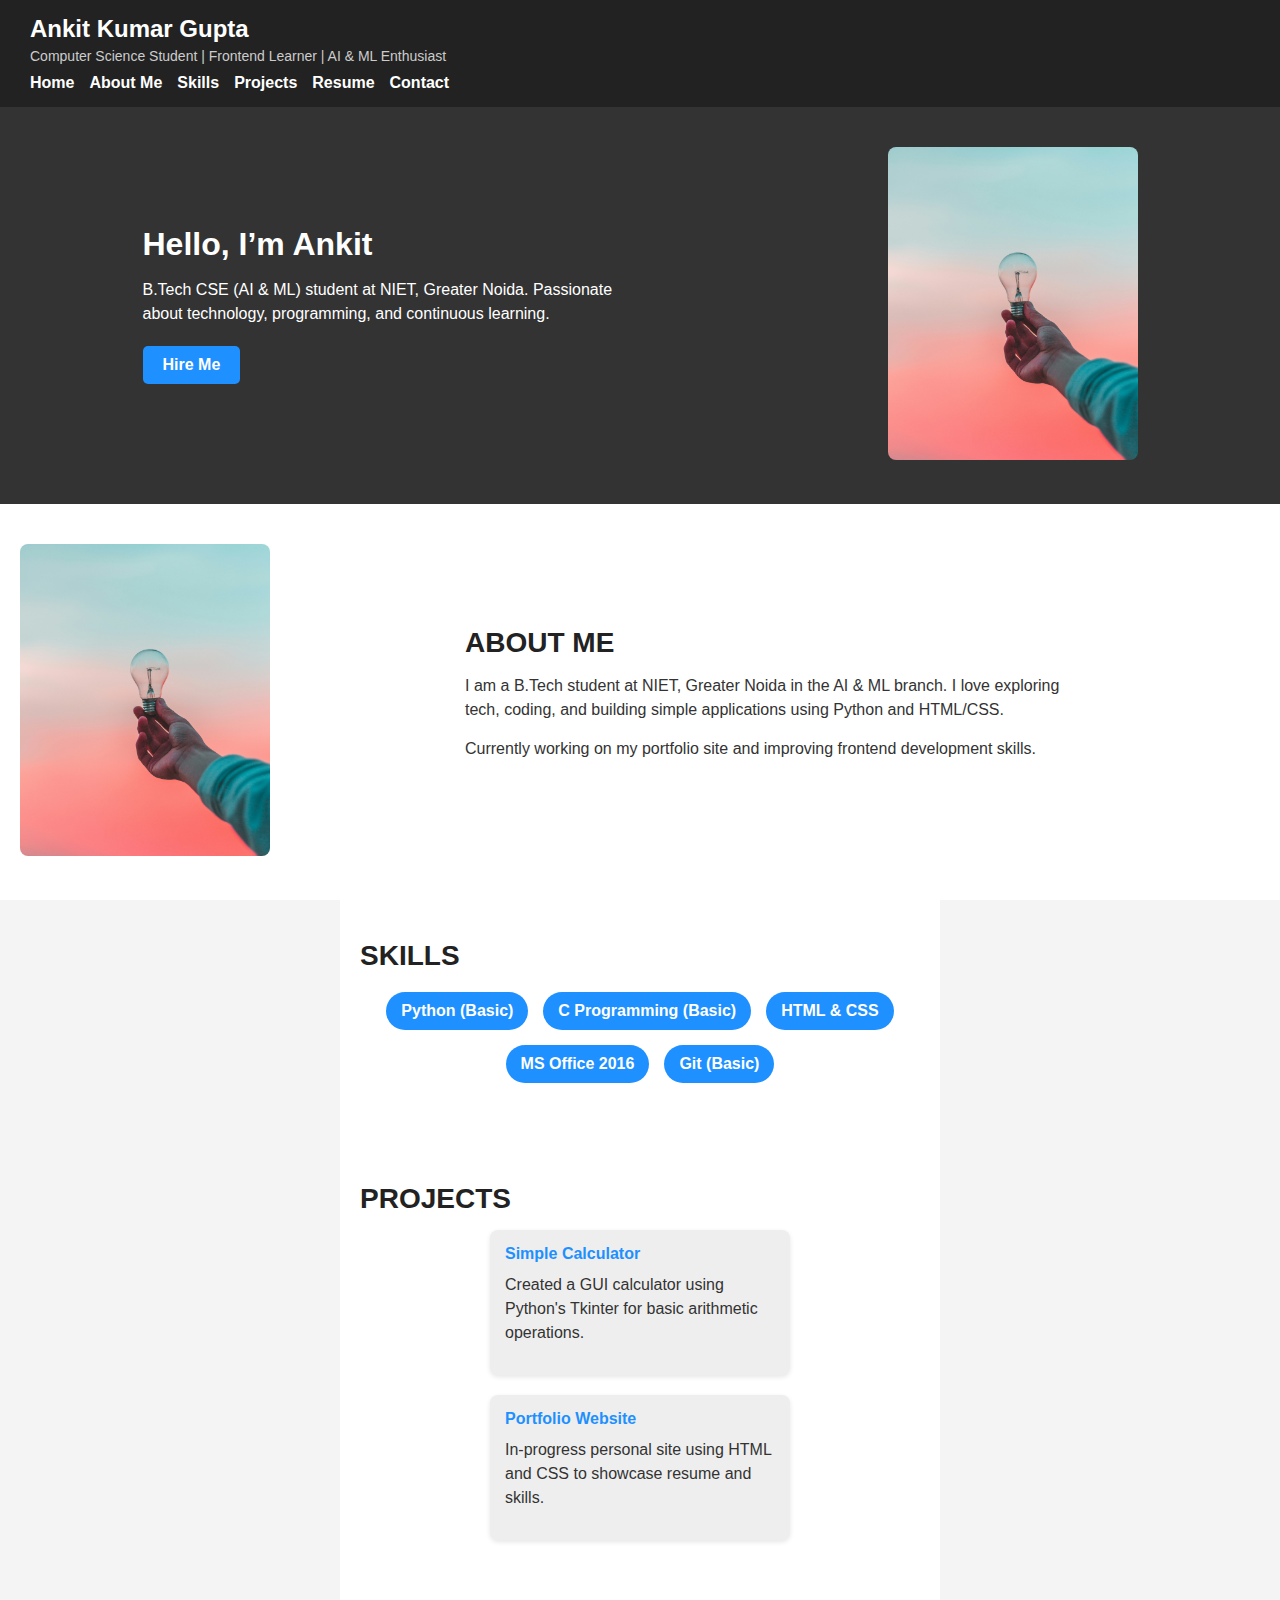
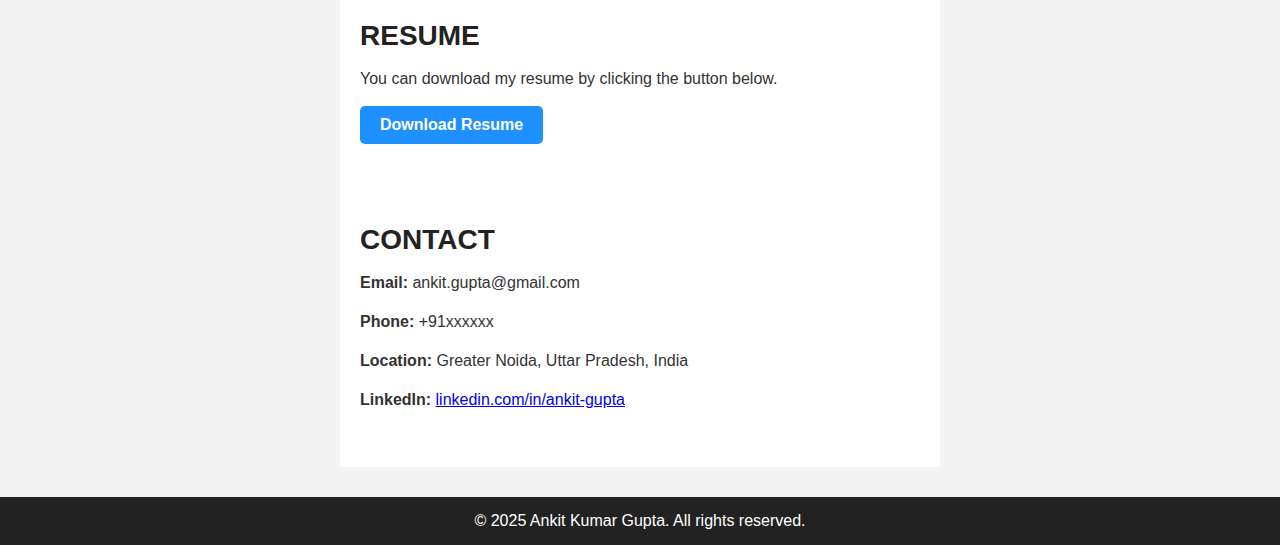
<file: my_web_project/task_1/index.html>
<!DOCTYPE html>
<html lang="en">
<head>
  <meta charset="UTF-8" />
  <meta name="viewport" content="width=device-width, initial-scale=1" />
  <title>Ankit Kumar Gupta | Portfolio</title>
  <link rel="stylesheet" href="style.css" />
</head>
<body>

  <!-- Header -->
  <header>
    <div class="container">
      <h1>Ankit Kumar Gupta</h1>
      <p>Computer Science Student | Frontend Learner | AI & ML Enthusiast</p>
      <nav>
        <ul>
          <li><a href="#">Home</a></li>
          <li><a href="#about">About Me</a></li>
          <li><a href="#skills">Skills</a></li>
          <li><a href="#projects">Projects</a></li>
          <li><a href="#resume">Resume</a></li>
          <li><a href="#contact">Contact</a></li>
        </ul>
      </nav>
    </div>
  </header>

  <!-- Hero Section -->
  <section class="hero">
    <div class="hero-text">
      <h2>Hello, I’m Ankit</h2>
      <p>B.Tech CSE (AI & ML) student at NIET, Greater Noida. Passionate about technology, programming, and continuous learning.</p>
      <a href="#contact" class="btn">Hire Me</a>
    </div>
    <div class="hero-img">
      <img src="profile.jpg" alt="Ankit Photo" />
    </div>
  </section>

  <!-- About Section -->
  <section class="about" id="about">
    <div class="about-img">
      <img src="profile.jpg" alt="About Me" />
    </div>
    <div class="about-text">
      <h3>ABOUT ME</h3>
      <p>I am a B.Tech student at NIET, Greater Noida in the AI & ML branch. I love exploring tech, coding, and building simple applications using Python and HTML/CSS.</p>
      <p>Currently working on my portfolio site and improving frontend development skills.</p>
    </div>
  </section>

  <!-- Skills Section -->
  <section class="section" id="skills">
    <h3>SKILLS</h3>
    <ul class="skills">
      <li>Python (Basic)</li>
      <li>C Programming (Basic)</li>
      <li>HTML & CSS</li>
      <li>MS Office 2016</li>
      <li>Git (Basic)</li>
    </ul>
  </section>

  <!-- Projects Section -->
  <section class="section" id="projects">
    <h3>PROJECTS</h3>
    <div class="projects">
      <div class="project-card">
        <h4>Simple Calculator</h4>
        <p>Created a GUI calculator using Python's Tkinter for basic arithmetic operations.</p>
      </div>
      <div class="project-card">
        <h4>Portfolio Website</h4>
        <p>In-progress personal site using HTML and CSS to showcase resume and skills.</p>
      </div>
    </div>
  </section>

  <!-- Resume Section -->
  <section class="section" id="resume">
    <h3>RESUME</h3>
    <p>You can download my resume by clicking the button below.</p>
    <a href="Resume.pdf" download class="btn">Download Resume</a>
  </section>

  <!-- Contact Section -->
  <section class="section" id="contact">
    <h3>CONTACT</h3>
    <p><strong>Email:</strong> ankit.gupta@gmail.com</p>
    <p><strong>Phone:</strong> +91xxxxxx</p>
    <p><strong>Location:</strong> Greater Noida, Uttar Pradesh, India</p>
    <p><strong>LinkedIn:</strong> <a href="#">linkedin.com/in/ankit-gupta</a></p>
  </section>

  <!-- Footer -->
  <footer>
    <p>© 2025 Ankit Kumar Gupta. All rights reserved.</p>
  </footer>

</body>
</html>
</file>
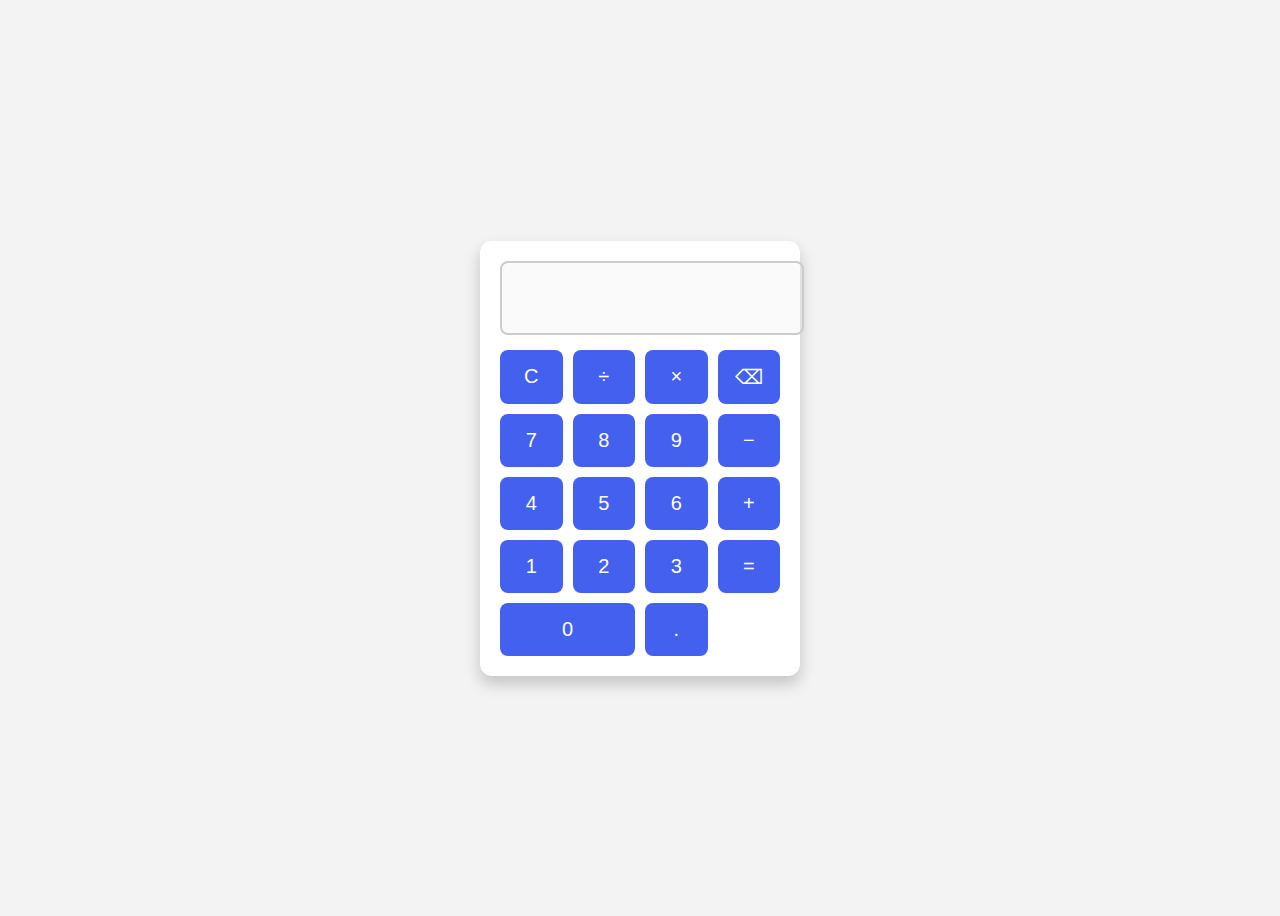
<file: my_web_project/task_3/index.html>
<!DOCTYPE html>
<html lang="en">
<head>
  <meta charset="UTF-8">
  <meta name="viewport" content="width=device-width, initial-scale=1">
  <title>Simple Calculator</title>

  <!-- Linking the CSS file for styling -->
  <link rel="stylesheet" href="style.css">
</head>
<body>

  <!-- Main Calculator Box -->
  <div class="calculator">

    <!-- This is where numbers and results will appear -->
    <input type="text" id="calc-screen" disabled>

    <!-- All calculator buttons are here -->
    <div class="button-area">
      <!-- Top row: Clear, divide, multiply, backspace -->
      <button onclick="clearScreen()">C</button>
      <button onclick="addToScreen('/')">÷</button>
      <button onclick="addToScreen('*')">×</button>
      <button onclick="deleteLastChar()">⌫</button>

      <!-- Numbers and operators -->
      <button onclick="addToScreen('7')">7</button>
      <button onclick="addToScreen('8')">8</button>
      <button onclick="addToScreen('9')">9</button>
      <button onclick="addToScreen('-')">−</button>

      <button onclick="addToScreen('4')">4</button>
      <button onclick="addToScreen('5')">5</button>
      <button onclick="addToScreen('6')">6</button>
      <button onclick="addToScreen('+')">+</button>

      <button onclick="addToScreen('1')">1</button>
      <button onclick="addToScreen('2')">2</button>
      <button onclick="addToScreen('3')">3</button>
      <button onclick="showAnswer()">=</button>

      <!-- 0 takes more space -->
      <button onclick="addToScreen('0')" class="wide-btn">0</button>
      <button onclick="addToScreen('.')">.</button>
    </div>
  </div>

  <!-- Linking the JS file for logic -->
  <script src="script.js"></script>
</body>
</html>
</file>
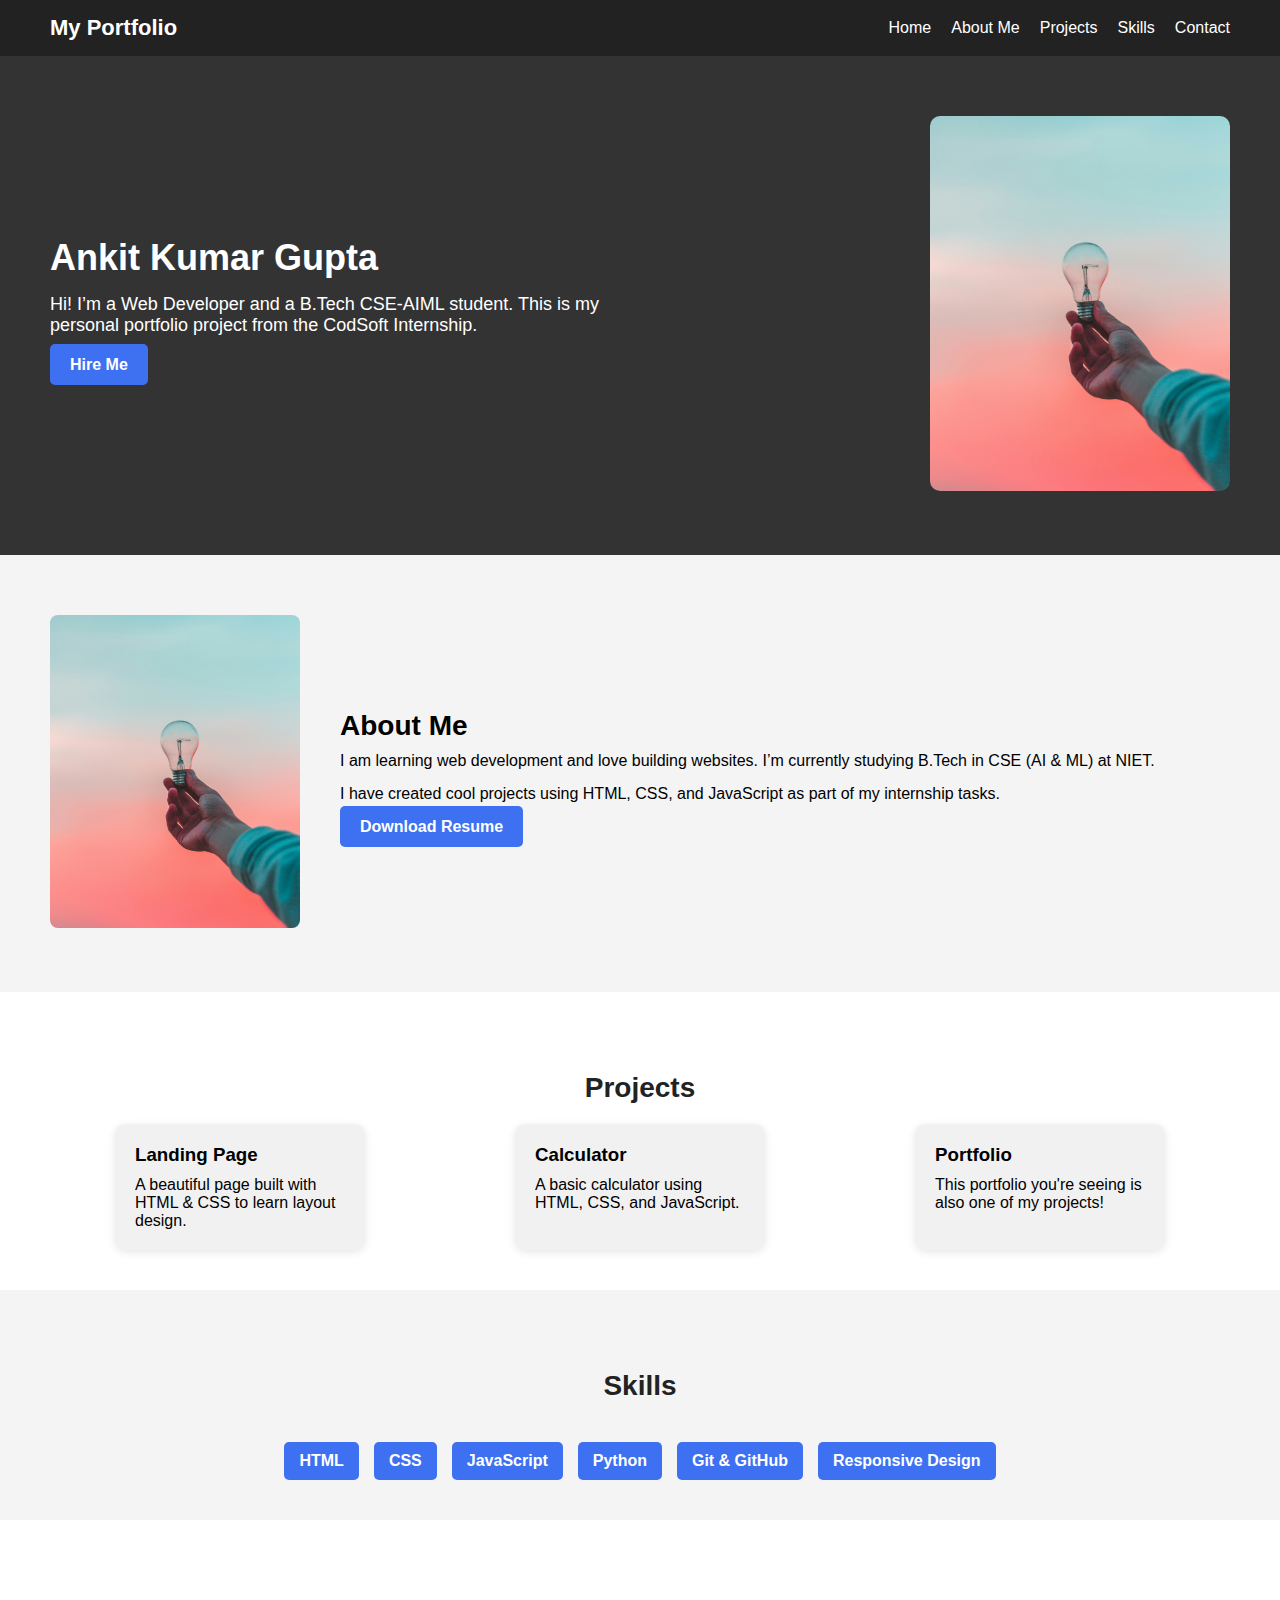
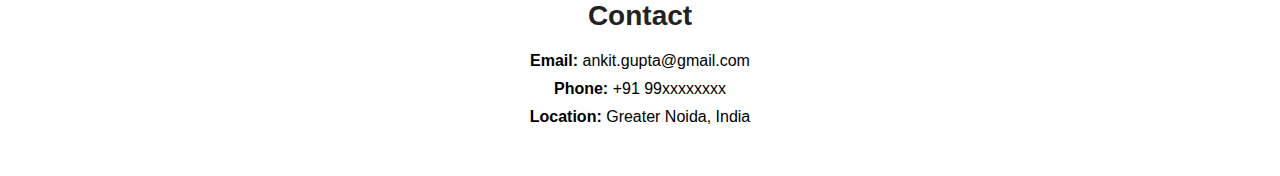
<file: my_web_project/task_2/[index.html>
<!-- This is the starting point of your webpage -->
<!DOCTYPE html>
<html lang="en">
<head>
  <meta charset="UTF-8" />
  <meta name="viewport" content="width=device-width, initial-scale=1.0" />
  <title>Ankit's Portfolio</title>

  <!-- Linking to your CSS file where all the styles are written -->
  <link rel="stylesheet" href="style.css" />
</head>
<body>

  <!-- Navigation bar at the top -->
  <header>
    <div class="navbar">
      <div class="logo">My Portfolio</div>
      <nav>
        <ul>
          <li><a href="#home">Home</a></li>
          <li><a href="#about">About Me</a></li>
          <li><a href="#projects">Projects</a></li>
          <li><a href="#skills">Skills</a></li>
          <li><a href="#contact">Contact</a></li>
        </ul>
      </nav>
    </div>
  </header>

  <!-- Hero section - Your name and intro -->
  <section class="hero" id="home">
    <div class="hero-content">
      <h1>Ankit Kumar Gupta</h1>
      <p>Hi! I’m a Web Developer and a B.Tech CSE-AIML student. This is my personal portfolio project from the CodSoft Internship.</p>
      <a href="#" class="btn">Hire Me</a>
    </div>
    <div class="hero-image">
      <img src="profile.jpg" alt="My photo" />
    </div>
  </section>

  <!-- About me section -->
  <section class="about" id="about">
    <div class="about-img">
      <img src="profile.jpg" alt="Ankit's photo" />
    </div>
    <div class="about-text">
      <h2>About Me</h2>
      <p>I am learning web development and love building websites. I’m currently studying B.Tech in CSE (AI & ML) at NIET.</p>
      <p>I have created cool projects using HTML, CSS, and JavaScript as part of my internship tasks.</p>
      <a href="Resume.pdf" class="btn" download>Download Resume</a>
    </div>
  </section>

  <!-- Project section -->
  <section class="projects" id="projects">
    <h2 class="section-title">Projects</h2>
    <div class="project-list">
      <div class="project-card">
        <h3>Landing Page</h3>
        <p>A beautiful page built with HTML & CSS to learn layout design.</p>
      </div>
      <div class="project-card">
        <h3>Calculator</h3>
        <p>A basic calculator using HTML, CSS, and JavaScript.</p>
      </div>
      <div class="project-card">
        <h3>Portfolio</h3>
        <p>This portfolio you're seeing is also one of my projects!</p>
      </div>
    </div>
  </section>

  <!-- Skills section -->
  <section class="skills" id="skills">
    <h2 class="section-title">Skills</h2>
    <ul class="skills-list">
      <li>HTML</li>
      <li>CSS</li>
      <li>JavaScript</li>
      <li>Python</li>
      <li>Git & GitHub</li>
      <li>Responsive Design</li>
    </ul>
  </section>

  <!-- Contact section -->
  <section class="contact" id="contact">
    <h2 class="section-title">Contact</h2>
    <div class="contact-info">
      <p><strong>Email:</strong> ankit.gupta@gmail.com</p>
      <p><strong>Phone:</strong> +91 99xxxxxxxx</p>
      <p><strong>Location:</strong> Greater Noida, India</p>
    </div>
  </section>

</body>
</html>
</file>
<file: my_web_project/task_1/style.css>
* {
  margin: 0;
  padding: 0;
  box-sizing: border-box;
  font-family: 'Segoe UI', sans-serif;
}

body {
  background: #f4f4f4;
  color: #333;
}

.container {
  background: #222;
  color: white;
  padding: 15px 30px;
}

header h1 {
  font-size: 24px;
  margin-bottom: 5px;
}

header p {
  font-size: 14px;
  color: #ccc;
}

nav ul {
  display: flex;
  gap: 15px;
  list-style: none;
  margin-top: 10px;
  flex-wrap: wrap;
}

nav a {
  color: white;
  text-decoration: none;
  font-weight: bold;
}

nav a:hover {
  color: #1e90ff;
}

.hero {
  display: flex;
  flex-wrap: wrap;
  align-items: center;
  justify-content: space-around;
  background: #333;
  color: white;
  padding: 40px 20px;
}

.hero-text {
  max-width: 500px;
}

.hero-text h2 {
  font-size: 32px;
  margin-bottom: 15px;
}

.hero-text p {
  margin-bottom: 20px;
  font-size: 16px;
  line-height: 1.5;
}

.btn {
  display: inline-block;
  background: #1e90ff;
  color: white;
  padding: 10px 20px;
  text-decoration: none;
  border-radius: 5px;
  font-weight: bold;
}

.hero-img img,
.about-img img {
  max-width: 250px;
  border-radius: 8px;
}

.about, .section {
  padding: 40px 20px;
  background: #fff;
}

.about {
  display: flex;
  flex-wrap: wrap;
  justify-content: space-around;
  align-items: center;
}

.about-text, .section {
  max-width: 600px;
  margin: auto;
}

.about-text h3, .section h3 {
  font-size: 28px;
  margin-bottom: 15px;
  color: #222;
}

.about-text p, .section p {
  margin-bottom: 15px;
  line-height: 1.5;
}

.skills {
  display: flex;
  flex-wrap: wrap;
  gap: 15px;
  list-style: none;
  padding: 0;
  margin: 20px 0;
  justify-content: center;
}

.skills li {
  background: #1e90ff;
  color: white;
  padding: 10px 15px;
  border-radius: 20px;
  font-weight: bold;
}

.projects {
  display: flex;
  flex-wrap: wrap;
  gap: 20px;
  justify-content: center;
}

.project-card {
  background: #eee;
  padding: 15px;
  border-radius: 8px;
  max-width: 300px;
  box-shadow: 0 2px 5px rgba(0,0,0,0.1);
}

.project-card h4 {
  margin-bottom: 10px;
  color: #1e90ff;
}

footer {
  background: #222;
  color: white;
  text-align: center;
  padding: 15px;
  margin-top: 30px;
}
</file>
<file: my_web_project/task_3/style.css>
/* Center everything on the screen */
body {
  display: flex;
  justify-content: center;
  align-items: center;
  height: 100vh;
  font-family: Arial, sans-serif;
  background-color: #f3f3f3;
}

/* Main calculator box */
.calculator {
  background: white;
  padding: 20px;
  border-radius: 12px;
  box-shadow: 0 8px 16px rgba(0, 0, 0, 0.2);
  width: 280px;
}

/* Input screen styling */
#calc-screen {
  width: 100%;
  height: 50px;
  font-size: 24px;
  text-align: right;
  padding: 10px;
  border-radius: 8px;
  border: 2px solid #ccc;
  margin-bottom: 15px;
}

/* Button layout using grid */
.button-area {
  display: grid;
  grid-template-columns: repeat(4, 1fr);
  gap: 10px;
}

/* All buttons */
button {
  font-size: 20px;
  padding: 15px;
  background-color: #4361ee;
  color: white;
  border: none;
  border-radius: 8px;
  cursor: pointer;
  transition: background-color 0.2s;
}

button:hover {
  background-color: #3a49c9;
}

/* Make "0" button wider */
.wide-btn {
  grid-column: span 2;
}
</file>
<file: my_web_project/task_2/style.css>
/* Resetting some default styles */
* {
  margin: 0;
  padding: 0;
  box-sizing: border-box;
}

/* Setting font and background for the whole page */
body {
  font-family: Arial, sans-serif;
  background-color: #ffffff;
}

/* Reusable section title style */
.section-title {
  text-align: center;
  font-size: 28px;
  margin: 40px 0 20px;
  color: #222;
}

/* Navbar styles */
.navbar {
  background-color: #222;
  color: white;
  display: flex;
  justify-content: space-between;
  padding: 15px 50px;
  align-items: center;
}

.navbar .logo {
  font-size: 22px;
  font-weight: bold;
}

.navbar ul {
  list-style: none;
  display: flex;
  gap: 20px;
}

.navbar a {
  color: white;
  text-decoration: none;
}

/* Hero section styling */
.hero {
  background-color: #333;
  color: white;
  display: flex;
  padding: 60px 50px;
  align-items: center;
  justify-content: space-between;
}

.hero-content {
  max-width: 50%;
}

.hero-content h1 {
  font-size: 36px;
  margin-bottom: 15px;
}

.hero-content p {
  font-size: 18px;
  margin-bottom: 20px;
}

.btn {
  background-color: #3d71f2;
  color: white;
  padding: 12px 20px;
  border-radius: 5px;
  text-decoration: none;
  font-weight: bold;
}

.hero-image img {
  width: 300px;
  border-radius: 10px;
}

/* About Me section */
.about {
  display: flex;
  padding: 60px 50px;
  background-color: #f4f4f4;
  align-items: center;
}

.about-img img {
  width: 250px;
  margin-right: 40px;
  border-radius: 8px;
}

.about-text h2 {
  font-size: 28px;
  margin-bottom: 10px;
}

.about-text p {
  font-size: 16px;
  margin-bottom: 15px;
}

/* Projects section */
.projects {
  padding: 40px 50px;
}

.project-list {
  display: flex;
  gap: 20px;
  justify-content: space-around;
  flex-wrap: wrap;
}

.project-card {
  background-color: #f1f1f1;
  padding: 20px;
  border-radius: 10px;
  width: 250px;
  box-shadow: 0 2px 8px rgba(0,0,0,0.1);
}

.project-card h3 {
  margin-bottom: 10px;
}

/* Skills section */
.skills {
  padding: 40px 50px;
  background-color: #f4f4f4;
}

.skills-list {
  display: flex;
  flex-wrap: wrap;
  gap: 15px;
  justify-content: center;
  list-style: none;
  padding-top: 20px;
}

.skills-list li {
  background-color: #3d71f2;
  color: white;
  padding: 10px 15px;
  border-radius: 5px;
  font-weight: bold;
}

/* Contact section */
.contact {
  padding: 40px 50px;
  text-align: center;
  background-color: #fff;
}

.contact-info p {
  margin: 10px 0;
  font-size: 16px;
}
</file>
